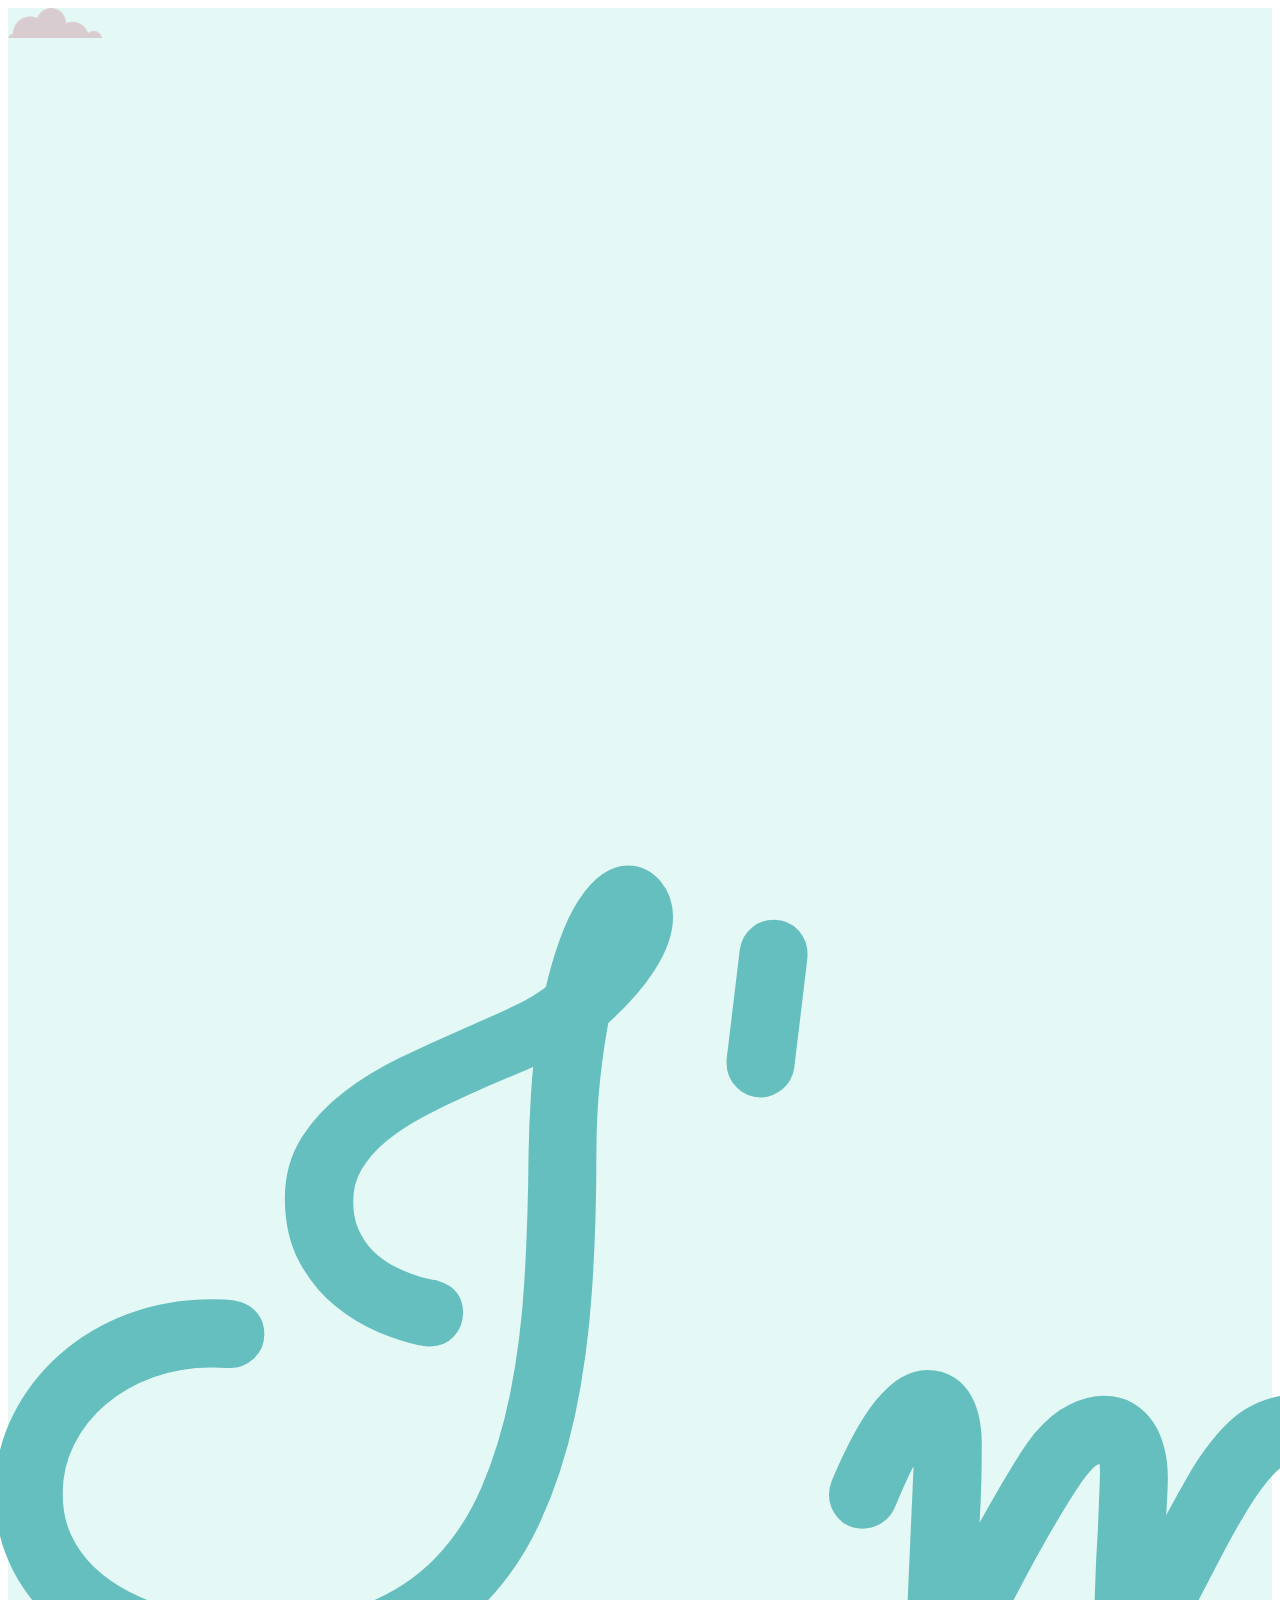
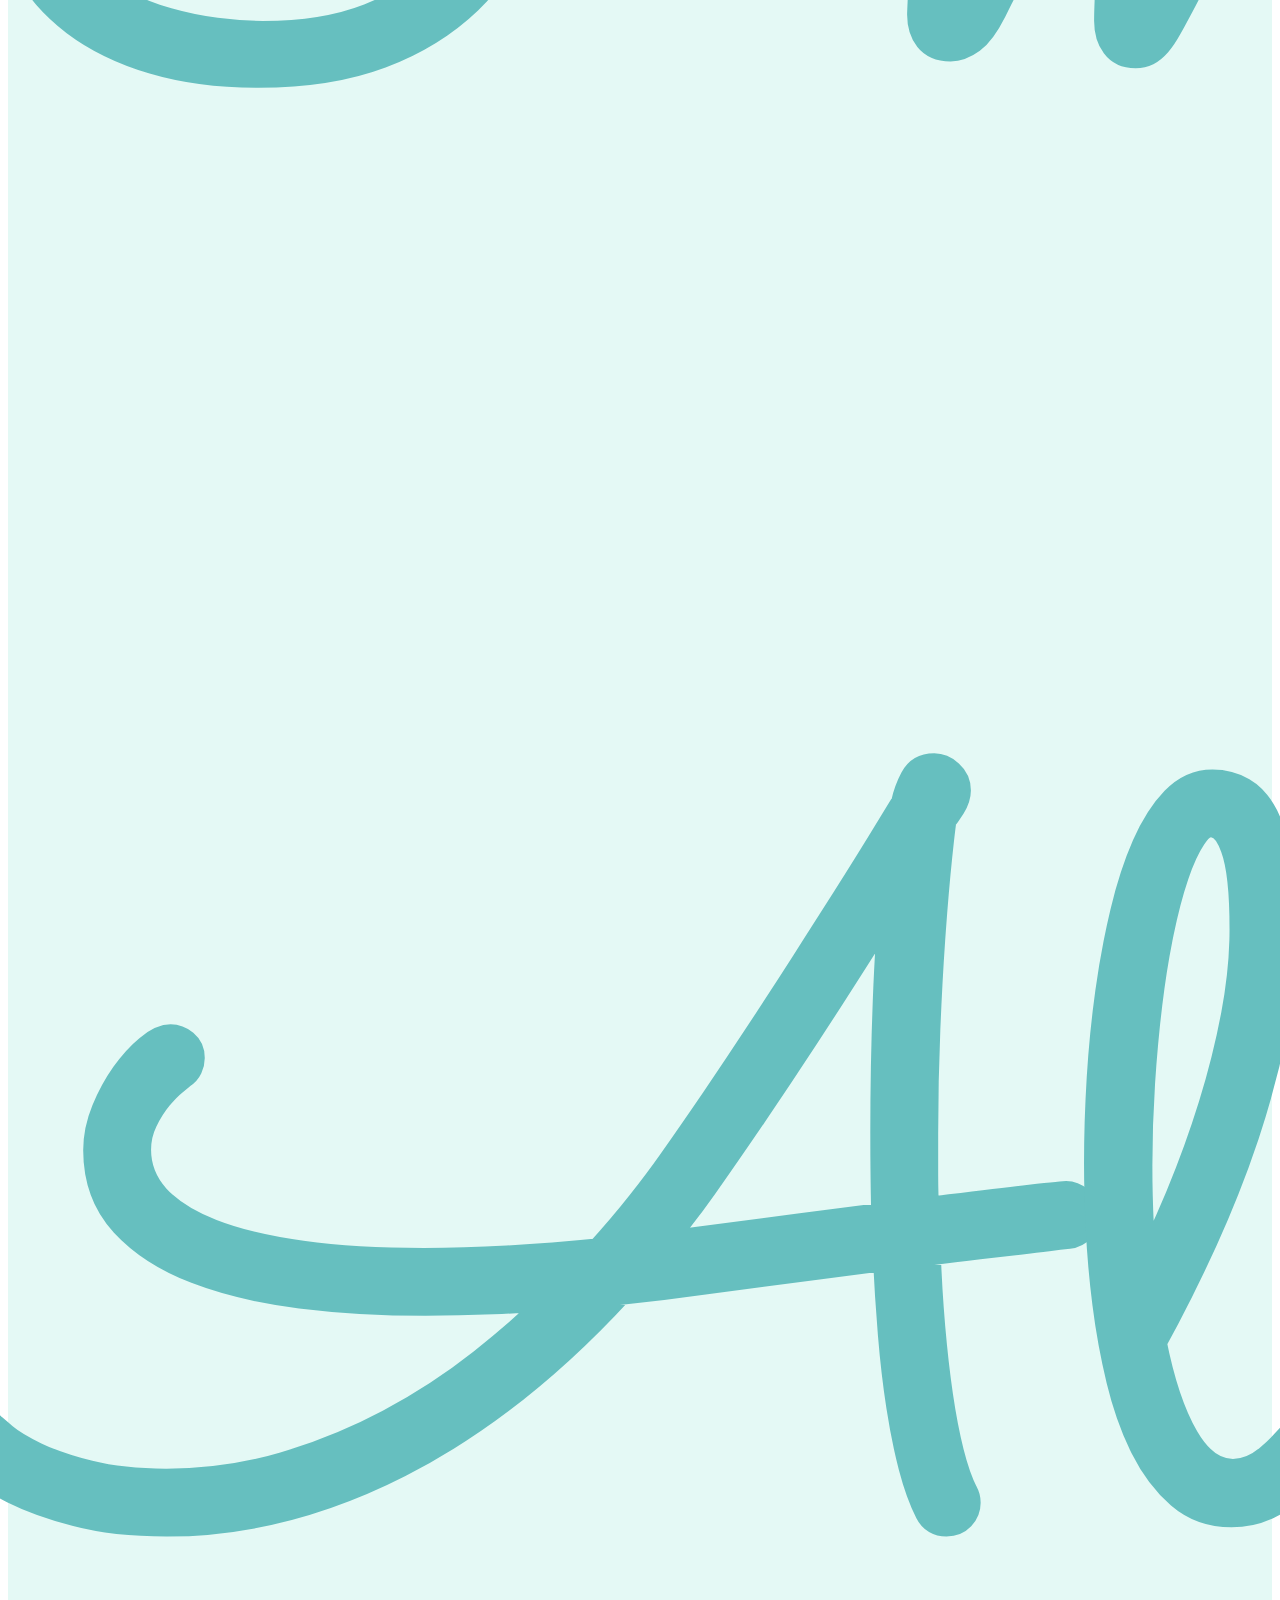
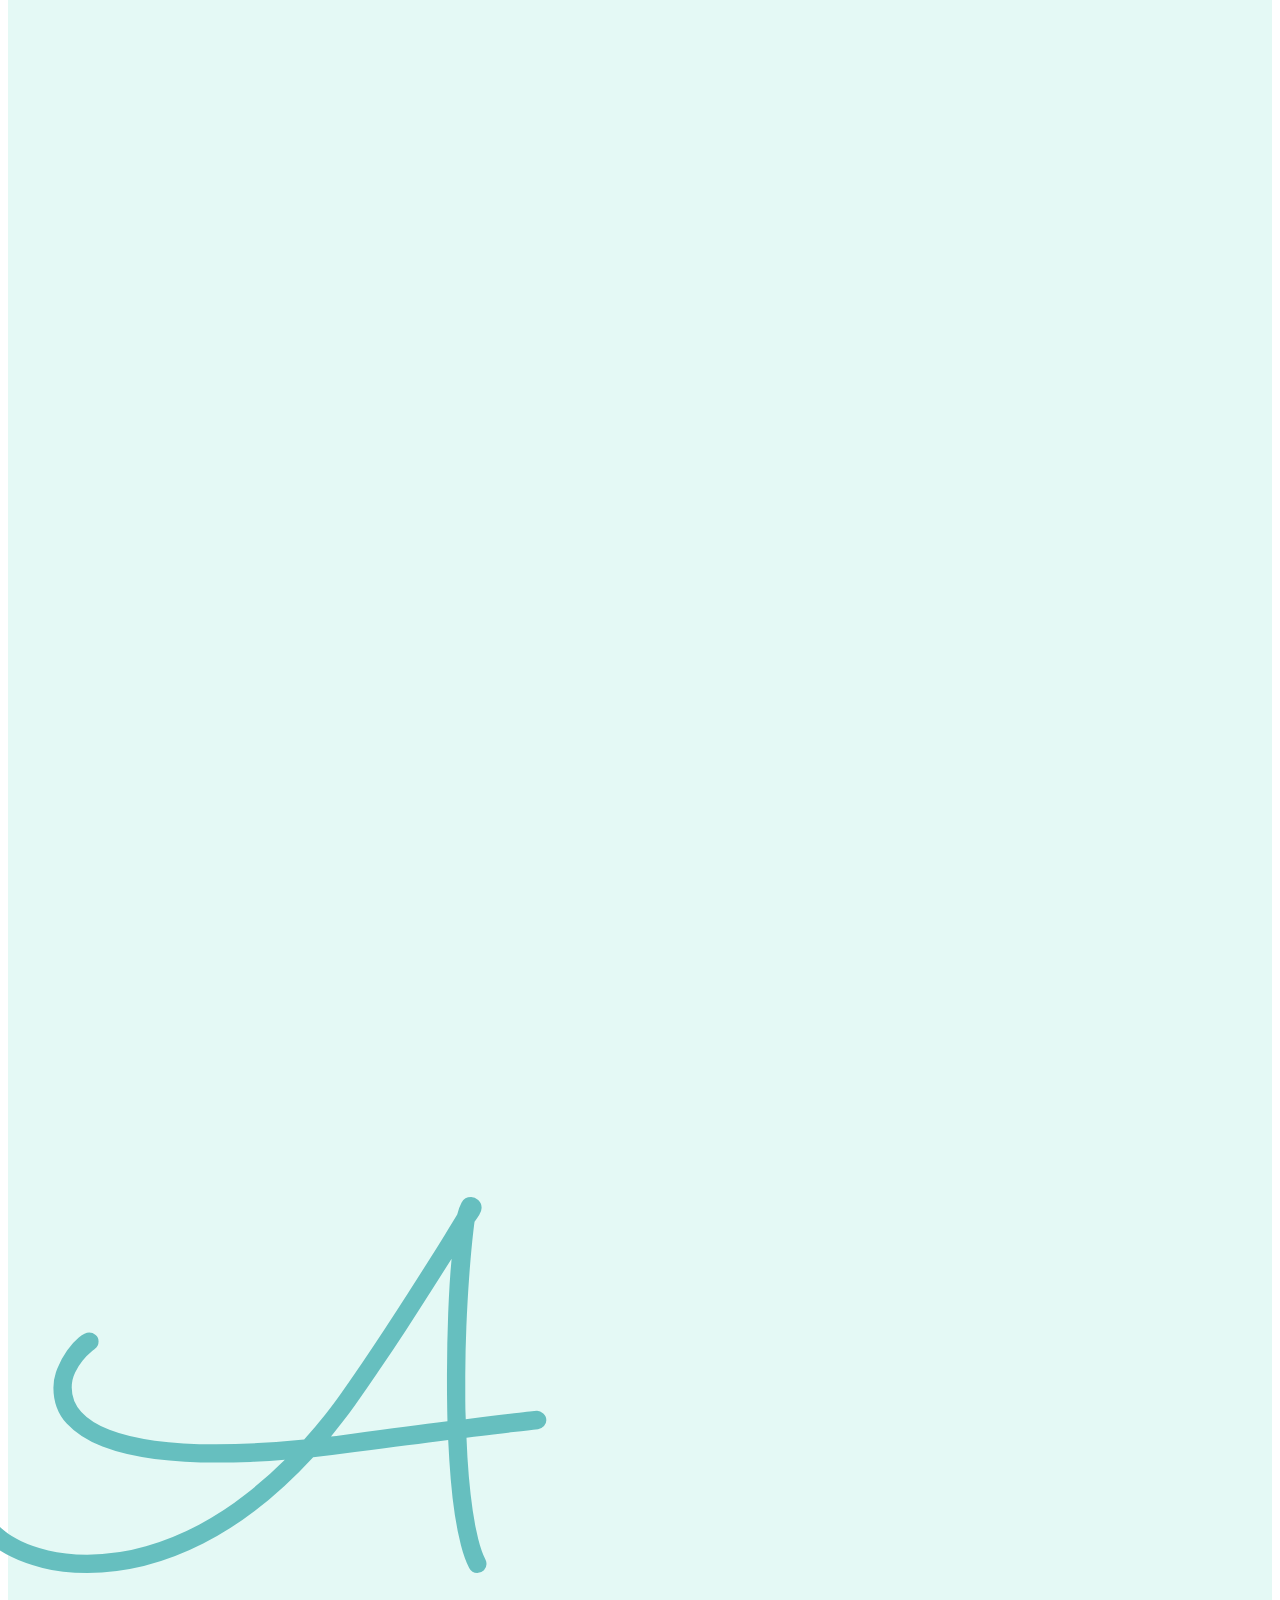
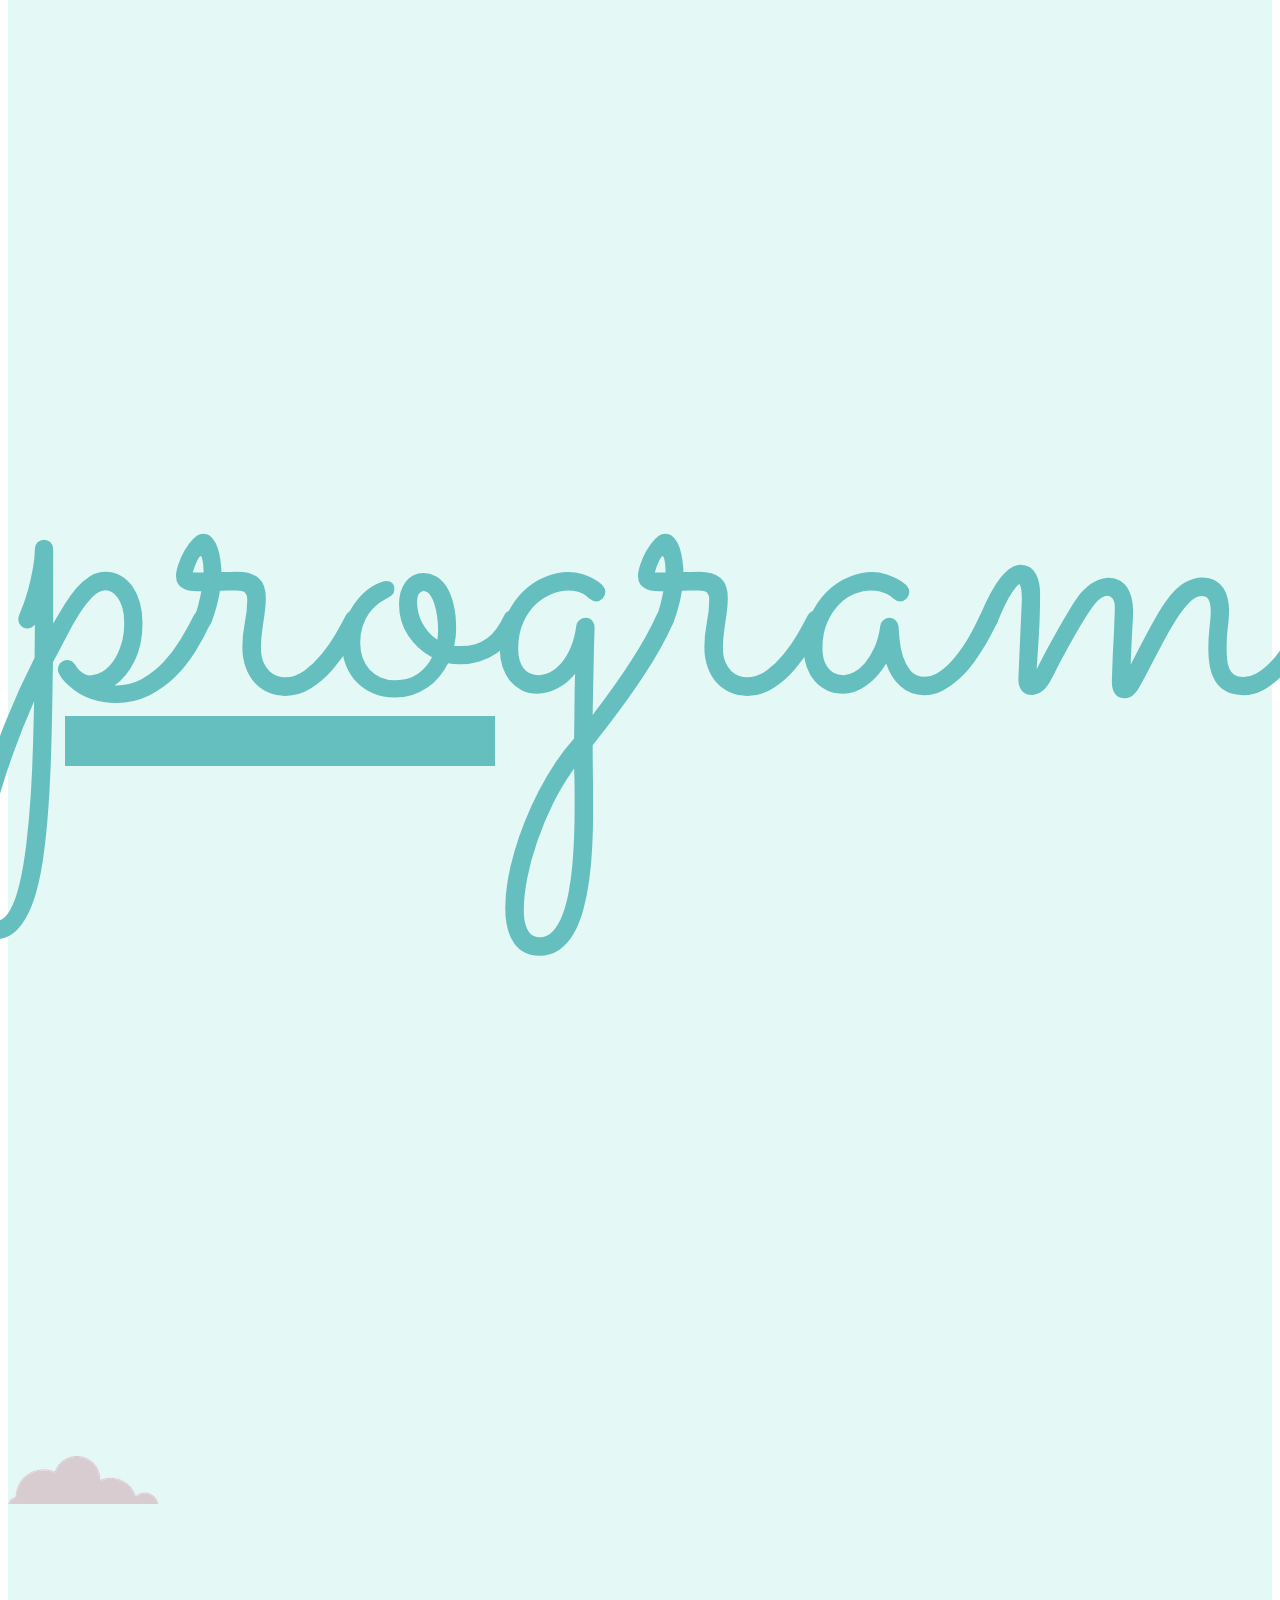
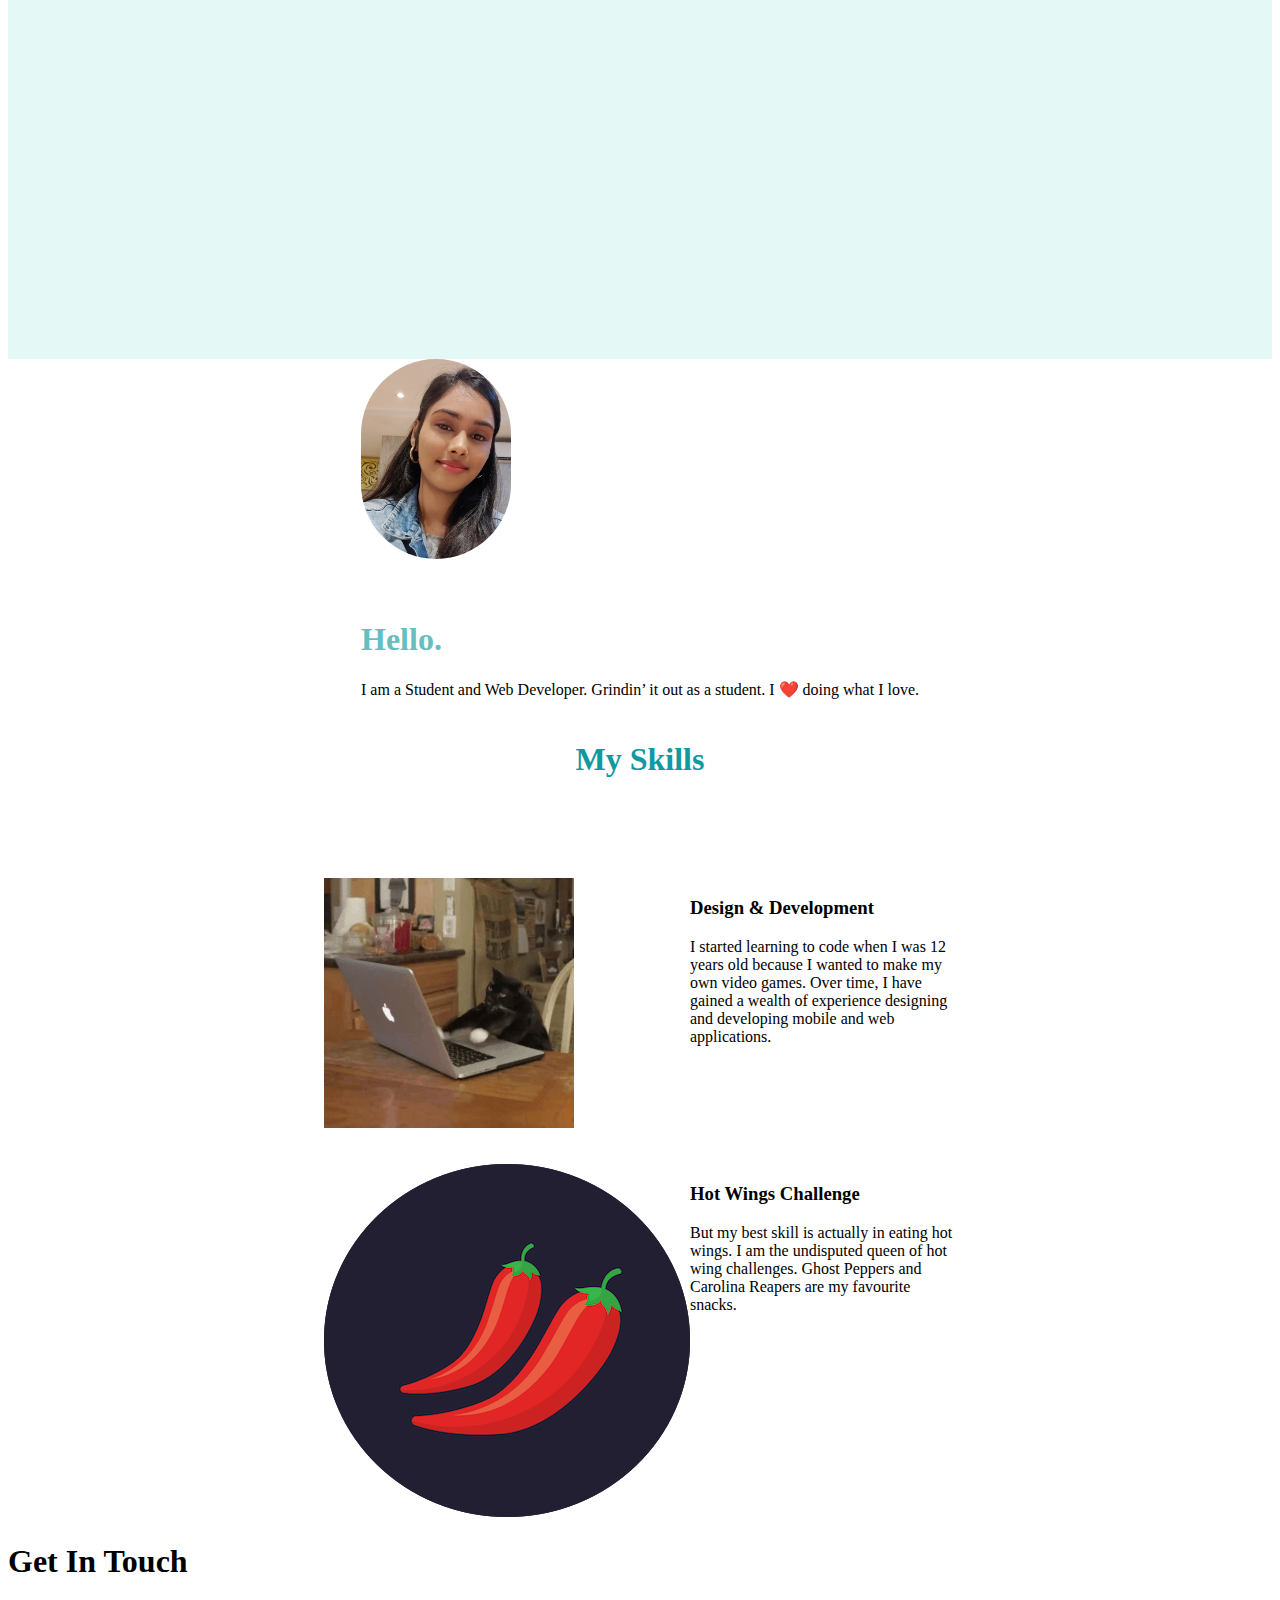
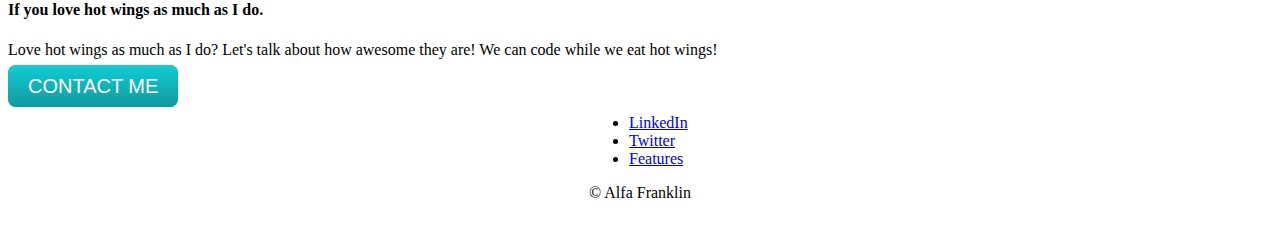
<file: index.html>
<!DOCTYPE html>
<html lang="en">
<head>
    <meta charset="UTF-8">
    <meta name="viewport" content="width=device-width, initial-scale=1.0">
    <title>Alfa Franklin</title>
    <link href="https://cdn.jsdelivr.net/npm/bootstrap@5.3.0/dist/css/bootstrap.min.css" rel="stylesheet" integrity="sha384-9ndCyUaIbzAi2FUVXJi0CjmCapSmO7SnpJef0486qhLnuZ2cdeRhO02iuK6FUUVM" crossorigin="anonymous">
    <link rel="stylesheet" href="style.css">
    <link rel="preconnect" href="https://fonts.googleapis.com">
    <link rel="preconnect" href="https://fonts.googleapis.com">
    <link rel="preconnect" href="https://fonts.gstatic.com" crossorigin>
    <link href="https://fonts.googleapis.com/css2?family=Sacramento&display=swap" rel="stylesheet">
</head>

<body>
    <!--title-->
    <section id="title">
    <div class="container col-xxl-8 px-4 pt-4"></div>
        <div class="px-4 pt-4 my-5 text-center border-bottom">
          <img class="top-cloud" src="./cloud.png" alt="cloud" height="30px">
            <h1 class="fw-bold ">I'm Alfa</h1>
            <div class="col-lg-6 mx-auto">
              <p class="lead mb-5">A <u>pro</u>grammer.</p>
              <img class="down-cloud" src="cloud.png" alt="cloud" >
            </div>
            <div class="overflow-hidden" style="max-height: 100vh;">
              <div class="container px-5">
                <img src="mountain.png" class="mountain  mb-7" alt="mountain"  loading="lazy">
              </div>
            </div>
          </div>
    </div>
    </section>

    <!--Introduction-->
    <section id="introduction">
      <div class="container my-5">
            <div class="p-5 text-center">
              <img class="photo" src="IMG_20221012_211208.jpg" alt="my photo"  >
              <h1 class="hello "><br/>Hello.</h1>
              <p class="text-muted col-lg-8 mx-auto fs-5 ">
                I am a Student and Web Developer. Grindin’ it out as a student. I ❤️ doing what I love.
              </p>
              
            </div>
          </div>


    </section>


    <!--skills-->
    <div class="skills">
      <h2>My Skills</h2>
      <div class="parent">
        <div class="typing">
          <img src="cat-typing.gif" alt="typing cat">
        </div>
        <div class="coding">
          <h3>Design &amp; Development</h3>
          <p>I started learning to code when I was 12 years old because I wanted to make my own video games. Over
            time,
            I
            have gained a wealth of experience designing and developing mobile and web applications.</p>
        </div>
        <div class="chillies">
          <img class="chilli-img" src="chillies.png" alt="chillies-img">
        </div>
        <div class="hot-wings">
          <h3>Hot Wings Challenge</h3>
          <p>But my best skill is actually in eating hot wings. I am the undisputed queen of hot wing challenges.
            Ghost
            Peppers and Carolina Reapers are my favourite snacks.</p>
        </div>

      </div>


  <!--contact-->
<section id="contact">
  <div class="mt-5 pt-5 text-center text-muted ">
    
    <h1>Get In Touch</h1>
    <h4>If you love hot wings as much as I do.</h4>
    <p class="col-lg-6 mx-auto mb-4">
      Love hot wings as much as I do? Let's talk about how awesome they are! We can code while we eat hot wings!
    </p>
    <a class="btn" href="mailto:ilove@hotwings.com">CONTACT ME</a>
  </div>
</section>    

<!--footer-->
<section id="footer">
  <div class="container">
    <footer class="py-3 my-4">
      <ul class="nav justify-content-center border-bottom pb-3 mb-3">
        <li class="nav-item"><a href="linkedin.com/in/alfa-franklin-886904221" class="nav-link px-2 text-body-secondary">LinkedIn</a></li>
        <li class="nav-item"><a href="#" class="nav-link px-2 text-body-secondary">Twitter</a></li>
        <li class="nav-item"><a href="#" class="nav-link px-2 text-body-secondary">Features</a></li>

      </ul>
      <p class="text-center text-body-secondary">© Alfa Franklin</p>
    </footer>
  </div> 
 

</section>



 <script src="https://cdn.jsdelivr.net/npm/bootstrap@5.3.0/dist/js/bootstrap.bundle.min.js" integrity="sha384-geWF76RCwLtnZ8qwWowPQNguL3RmwHVBC9FhGdlKrxdiJJigb/j/68SIy3Te4Bkz" crossorigin="anonymous"></script>

</body>
</html>
</file>
<file: style.css>
#title{
    background-color:#e4f9f5;
    color: #66bfbf;
    font-family: 'Sacramento', cursive;
    font-size:500px;
  
}
.container {
    display: flex;
    justify-content: center;
    align-items: center;
}


.top-cloud
{
    display:grid;
    grid-column-start: 8;
    
}

.down-cloud{
    display:grid;
    grid-column-start: 6;
}
.mountain{
    display: flex;
    height:400px;
    width:700px;
    border: 1px  white;
    margin-top:55px;
    margin-bottom:0;
    padding:0;

}

.photo {
    height:200px;
    width:150px;
    border-radius: 200px;
    
}

.hello {
    color: #66bfbf;
}

.skills h2 {
  text-align: center;
  color: #11999e;
  font-weight: bold;
  font-size:xx-large;
}
.parent {
    display: grid;
    grid-template-columns: 0.5fr 1fr;
    grid-template-rows: repeat(1, 1fr);
    width: 50%;
    margin: 100px auto 0 auto;
    text-align: left;
    row-gap: 2rem;
}

.btn {
    background: #11cdd4;
    background-image: -webkit-linear-gradient(top, #11cdd4, #11999e);
    background-image: -moz-linear-gradient(top, #11cdd4, #11999e);
    background-image: -ms-linear-gradient(top, #11cdd4, #11999e);
    background-image: -o-linear-gradient(top, #11cdd4, #11999e);
    background-image: linear-gradient(to bottom, #11cdd4, #11999e);
    -webkit-border-radius: 8;
    -moz-border-radius: 8;
    border-radius: 8px;
    font-family: "Montserrat", sans-serif;
    color: #ffffff;
    font-size: 20px;
    padding: 10px 20px 10px 20px;
    text-decoration: none;
  }
</file>
